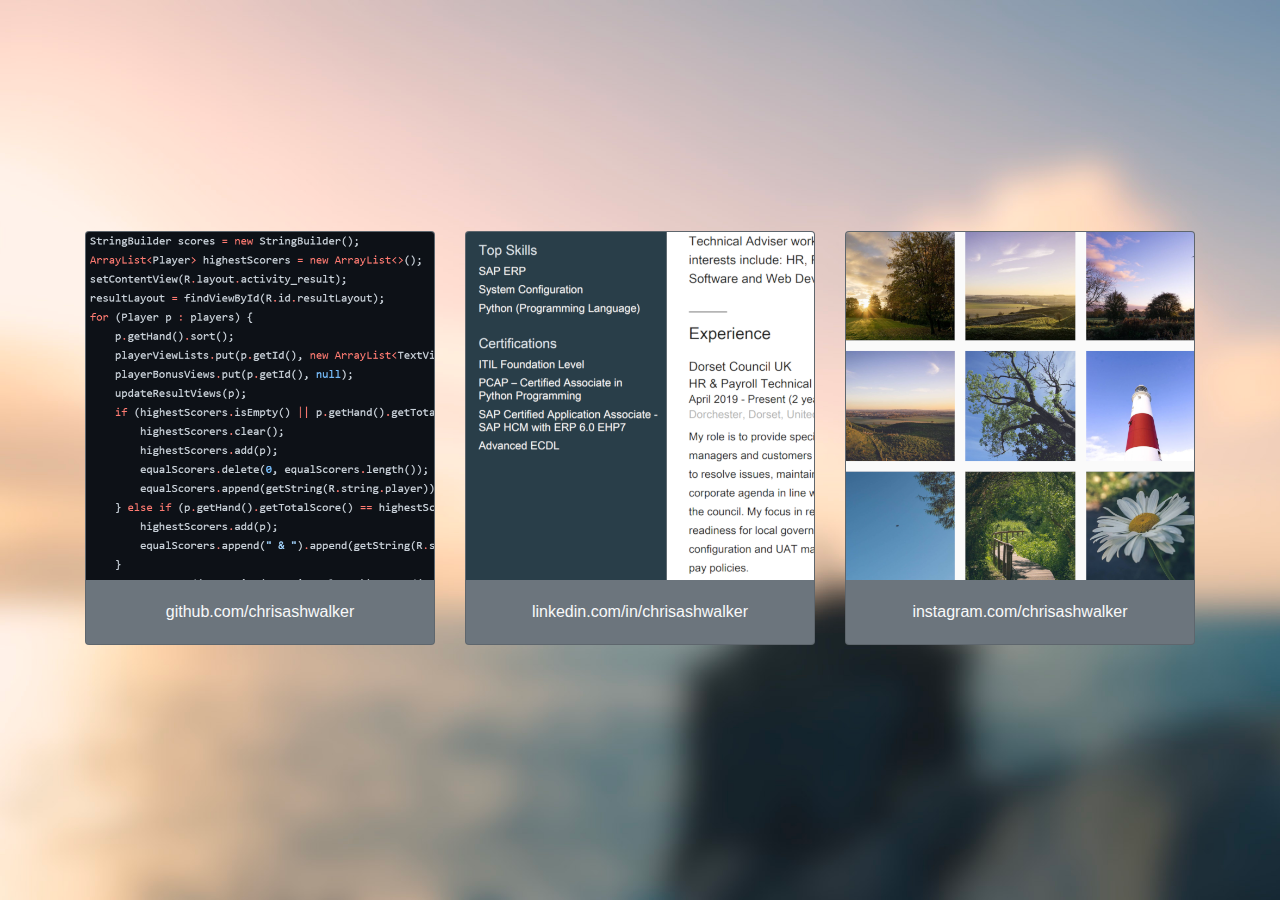
<file: index.html>
<!DOCTYPE html>
<html lang="en">

  <head>
    <meta charset="UTF-8">
    <meta name="viewport" content="width=device-width, initial-scale=1, shrink-to-fit=no">
    <title>chrisashwalker.com</title>
    <link rel="stylesheet" href="https://maxcdn.bootstrapcdn.com/bootstrap/4.5.2/css/bootstrap.min.css">
    <link rel="stylesheet" href="style.css">
  </head>

  <body style="background-color: var(--dark);" onload="getBackground()">
    <div id="bg" style="background-image: url(''); background-size: cover; background-repeat: no-repeat; background-attachment: scroll;">
      <main class="container">
        <!--
        <header class="text-center text-light">
          <div class="row py-1 py-md-3 py-lg-5">
            <div class="col mx-auto">
              <h1>chrisashwalker.com</h1>
            </div>
          </div>
        </header>
        -->
        <section class="row row-cols-1 row-cols-md-1 row-cols-lg-3 text-center min-vh-100 align-items-center">
          <div class="col mb-1 mb-md-3 mb-lg-4">
            <div class="card bg-secondary cw-hover">
              <img src="images/githubSnip.png" class="card-img-top">
              <div class="card-body">
                <p class="card-text"><a class="stretched-link text-light" href="https://github.com/chrisashwalker">github.com/chrisashwalker</a></p>
              </div>
            </div>
          </div>

          <div class="col mb-1 mb-md-3 mb-lg-4">
            <div class="card bg-secondary cw-hover">
              <img src="images/linkedinSnip.png" class="card-img-top">
              <div class="card-body">
                <p class="card-text"><a class="stretched-link text-light" href="https://linkedin.com/in/chrisashwalker">linkedin.com/in/chrisashwalker</a></p>
              </div>
            </div>
          </div>

          <div class="col mb-1 mb-md-3 mb-lg-4">
            <div class="card bg-secondary cw-hover">
              <img src="images/instagramSnip.png" class="card-img-top">
              <div class="card-body">
                <p class="card-text text-light"><a class="stretched-link text-light" href="https://instagram.com/chrisashwalker">instagram.com/chrisashwalker</a></p>
              </div>
            </div>
          </div>
        </section>

      </main>
    </div>
    <script src="https://code.jquery.com/jquery-3.5.1.slim.min.js" 
    integrity="sha384-DfXdz2htPH0lsSSs5nCTpuj/zy4C+OGpamoFVy38MVBnE+IbbVYUew+OrCXaRkfj" crossorigin="anonymous"></script>
    <script src="https://stackpath.bootstrapcdn.com/bootstrap/4.5.3/js/bootstrap.bundle.min.js" 
    integrity="sha384-ho+j7jyWK8fNQe+A12Hb8AhRq26LrZ/JpcUGGOn+Y7RsweNrtN/tE3MoK7ZeZDyx" crossorigin="anonymous"></script>
    <script src="script.js"></script>

  </body>
</html>
</file>
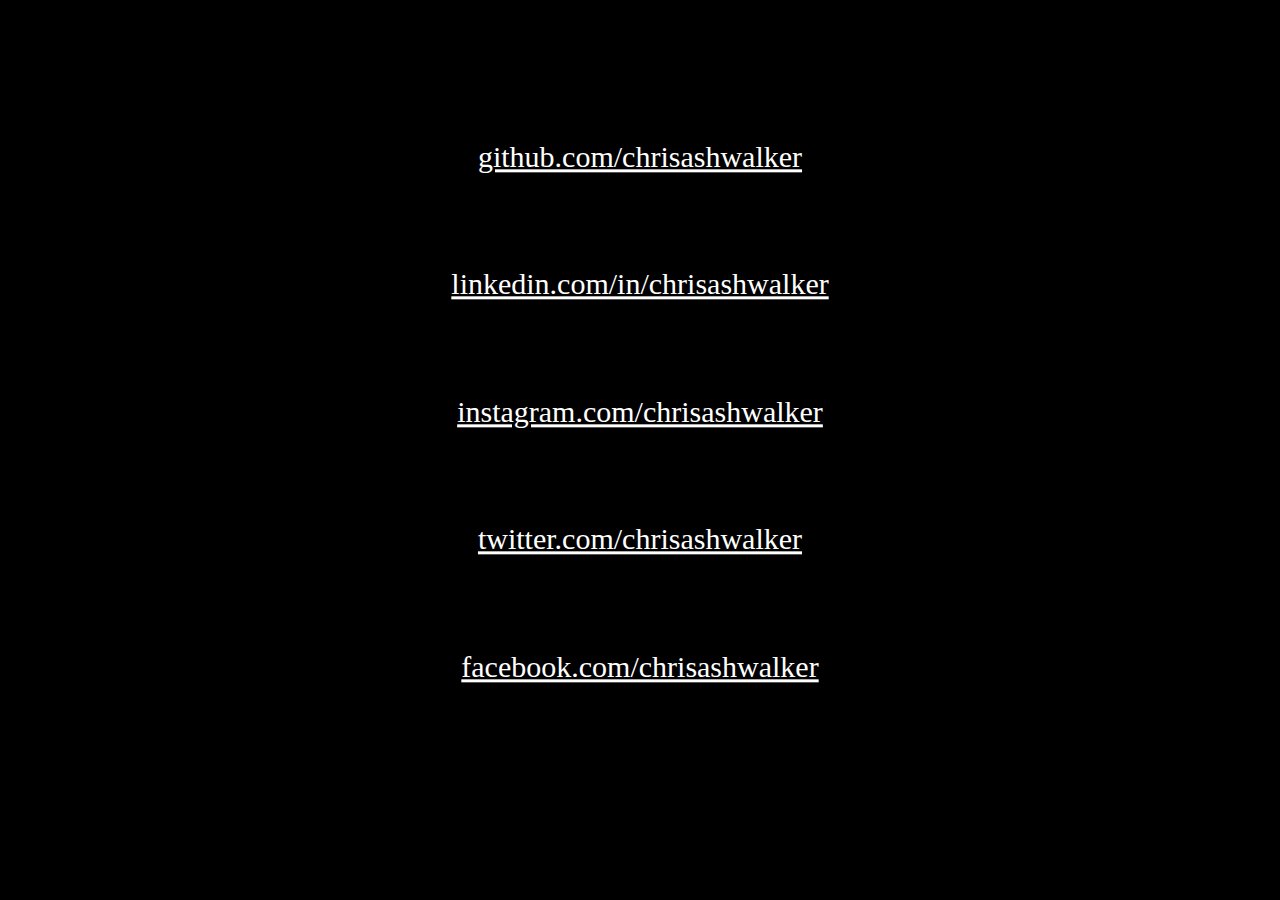
<file: Personal/index.html>
<!DOCTYPE html>
<html lang="en">
<head>
    <meta charset="UTF-8">
    <title>chrisashwalker.com</title>
    <link rel="stylesheet" type="text/css" href="style.css">
    <!-- <script src="script.js"></script> -->
</head>
<body>
<div id="links">
    <a href="https://github.com/chrisashwalker">github.com/chrisashwalker</a><br>
    <a href="https://linkedin.com/in/chrisashwalker">linkedin.com/in/chrisashwalker</a><br>
    <a href="https://instagram.com/chrisashwalker">instagram.com/chrisashwalker</a><br>
    <a href="https://twitter.com/chrisashwalker">twitter.com/chrisashwalker</a><br>
    <a href="https://facebook.com/chrisashwalker">facebook.com/chrisashwalker</a>
</div>
</body>
</html>
</file>
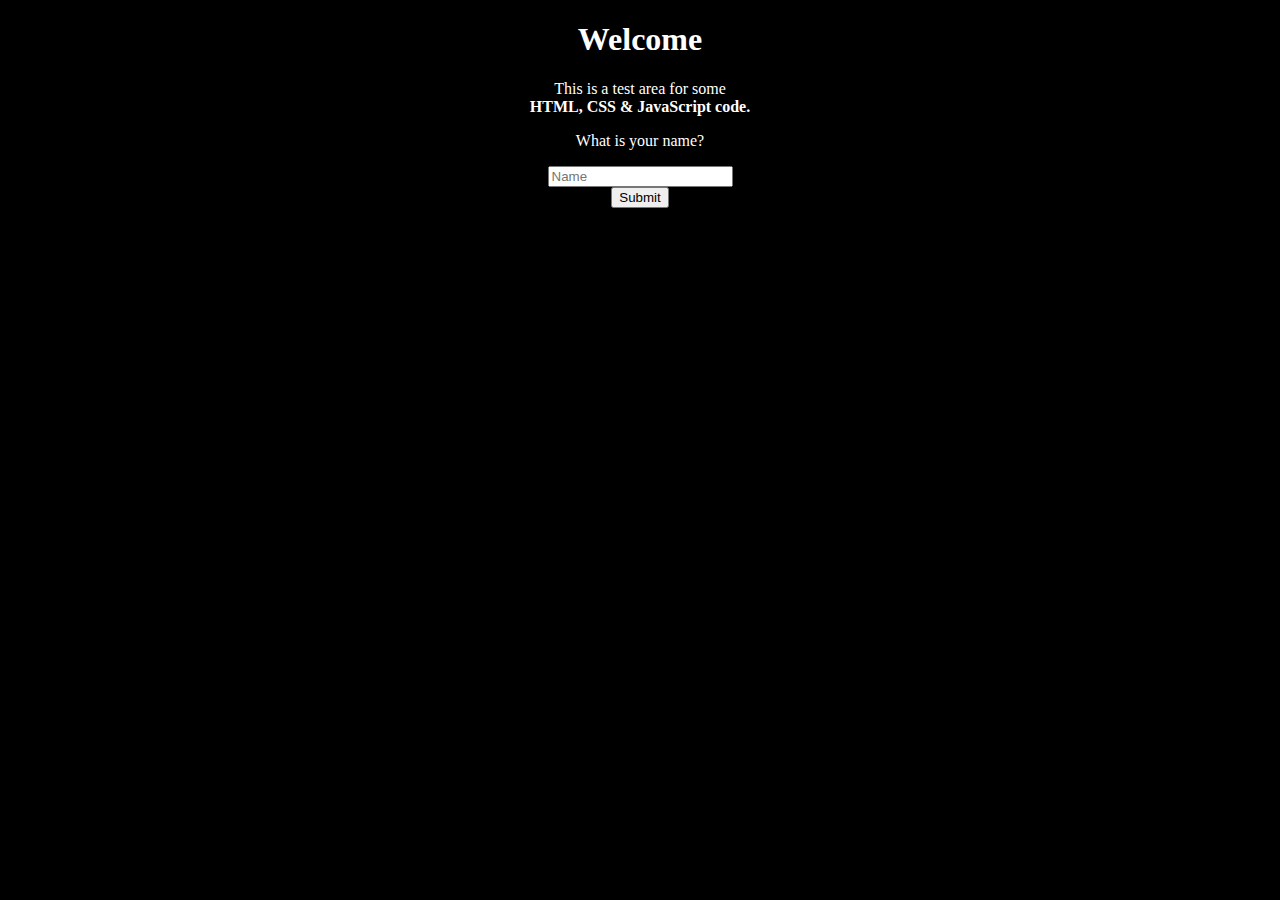
<file: Playground/index.html>
<!DOCTYPE html>
<html lang="en">
<head>
    <meta charset="UTF-8">
    <title>Playground</title>
    <link rel="stylesheet" type="text/css" href="style.css">
    <script src="script.js"></script>
</head>
<body>
<h1 id="heading">Welcome</h1>
<p id="description">
    This is a test area for some <br>
    <strong>HTML, CSS & JavaScript code.</strong>
</p>
<div id="results"></div>
<p id="question">What is your name?</p>
<input id="answer" type="text" placeholder="Name">
<button onclick="buttonPress()">Submit</button>
</body>
</html>
</file>
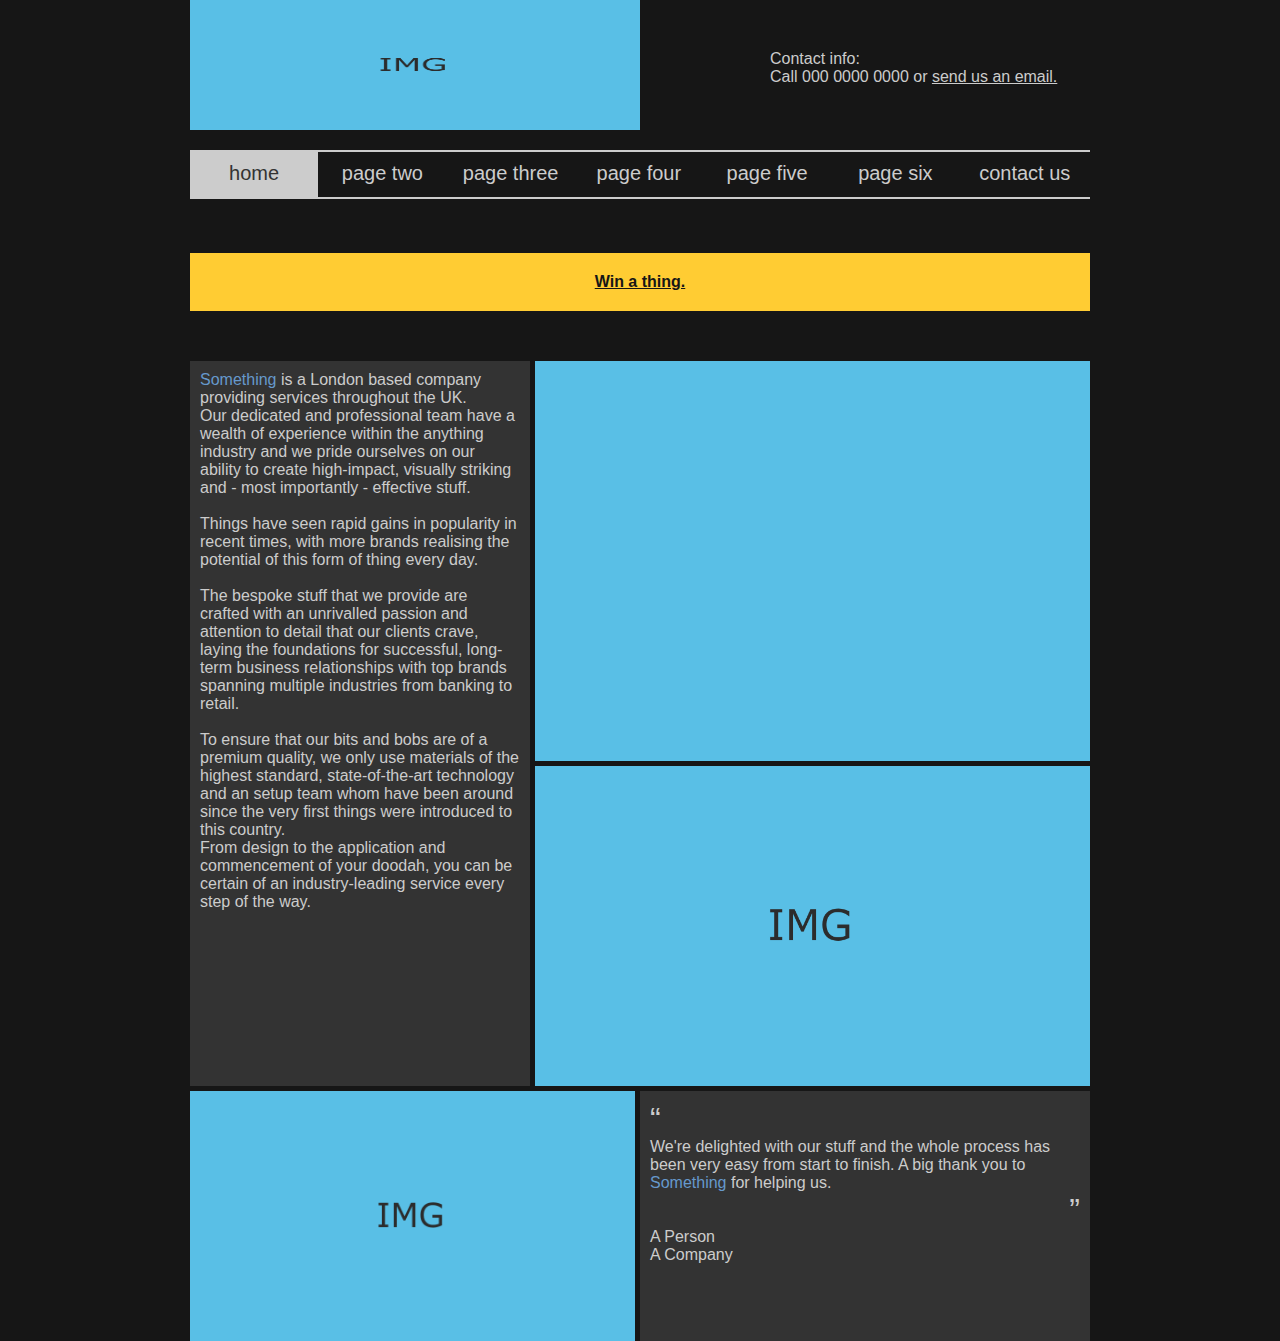
<file: Project 2012/index.html>
﻿<!DOCTYPE html>
<html lang="en">

<head>
<meta charset="utf-8">

<title>This is a website</title>

<meta name="author" content="Christopher Walker">
<meta name="description" content="A website about nothing.">
<meta name="keywords" content="these, are, keywords">
<meta name="viewport" content="width=device-width, initial-scale=1.0">

<script src="http://ajax.googleapis.com/ajax/libs/jquery/1.10.2/jquery.min.js"></script>
<script src="./scripts/mainfade.js"></script>

<link rel="stylesheet" href="./stylesheets/standard.css" type="text/css">
<link rel="stylesheet" href="./stylesheets/home.css" type="text/css">
<link rel="stylesheet" href="http://fonts.googleapis.com/css?family=Comfortaa" type="text/css">
</head>

<body>

<img src="./graphics/placeholder.png" id="logo" alt="logo" title="A logo was here">

<p id="topcontact">
Contact info:<br>
Call 000 0000 0000 or <a href="./contactus/index.html#contactustext1" rel="nofollow" title="Contact us via email.">send us an email.</a>
</p>

<ul id="navigationbar">
<li class="main" id="home"><a href="./index.html" title="Homepage of something.com">home</a>
</li>
<li class="main" id="pagetwo"><a href="./pagetwo/index.html" title="Page two of something.com">page two</a>
</li>
<li class="main" id="pagethree"><a href="./pagethree/index.html" title="Page three of something.com">page three</a>
</li>
<li class="main" id="pagefour"><a href="./pagefour/index.html" title="Page four of something.com">page four</a>
</li>
<li class="main" id="pagefive"><a href="./pagefive/index.html" title="Page five of something.com">page five</a>
</li>
<li class="main" id="pagesix"><a href="./pagesix/index.html" title="Page six of something.com">page six</a>
</li>
<li class="main" id="contactus"><a href="./contactus/index.html" title="How to contact us.">contact us</a>
</li>
</ul>

<div id="promotionbanner">
<a href="./promotions/index.html" title="Promotions">Win a thing.</a>
</div>

<div id="hometext1">
<h1>
<span class="highlight">Something</span> is a London based company providing services throughout the UK.
</h1>
<p>
Our dedicated and professional team have a wealth of experience within the anything industry and we pride ourselves on our ability to create high-impact, visually striking and - most importantly - effective stuff.
<br><br>
Things have seen rapid gains in popularity in recent times, with more brands realising the potential of this form of thing every day.
<br><br>
The bespoke stuff that we provide are crafted with an unrivalled passion and attention to detail that our clients crave, laying the foundations for successful, long-term business relationships with top brands spanning multiple industries from banking to retail.
<br><br>
To ensure that our bits and bobs are of a premium quality, we only use materials of the highest standard, state-of-the-art technology and an setup team whom have been around since the very first things were introduced to this country.<br>
From design to the application and commencement of your doodah, you can be certain of an industry-leading service every step of the way.
</p>
</div>

<div id="mainfade"></div>
<img src="./graphics/placeholder.png" id="mainimg" alt="A thing">

<img src="./graphics/placeholder.png" id="homeimg2" alt="A something">

<img src="./graphics/placeholder.png" id="testimonialimg" alt="Another thing">

<p id="testimonialtext">
<span class="enlarge">“</span><br>
We're delighted with our stuff and the whole process has been very easy from start to finish. A big thank you to <span class="highlight">Something</span> for helping us.<br>
<span class="enlarge" style="float:right">”</span>
<br><br> 
A Person<br>
A Company
</p>

</body>
</html>
</file>
<file: style.css>
.cw-hover:hover img{
    opacity: 0.8;
}
</file>
<file: Personal/style.css>
body {
    background-color: #000000;
    color: #FFFFFF;
    text-align: center;
}

#links {
    position: absolute;
    top: 50%;
    left: 50%;
    transform: translate(-50%, -50%);
}

#links a {
    display: block;
    color: #FFFFFF;
    font-size: 30px;
    margin-bottom: 20%;
 }
</file>
<file: Playground/style.css>
body {
    background-color: #000000;
    color: #FFFFFF;
}

h1, p {
    text-align: center;
}

input, button {
    display: block;
    margin: 0 auto 0 auto;
}
</file>
<file: Project 2012/stylesheets/standard.css>
* {
border:0;
margin:0;
padding:0;
}

h1, h2, h3, h4, h5, h6 {
font:normal 1em Arial, Helvetica, sans-serif;
}

body {
background-color:#161616;
font:100% Arial, Helvetica, sans-serif;
color:#ccc;
min-width:200px;
max-width:900px;
width:100%;
position:relative;
margin:0 auto 0 auto;
}

a {
color:#ccc;
text-decoration:none;
}

#logo {
width:450px;
height:130px;
display:block;
float:left;
}

#topcontact {
float:right;
display:block;
width:320px;
padding-top:50px;
}

#topcontact a {
text-decoration:underline;
}

#navigationbar {
width:100%;
margin:20px 0 50px 0;
font:1.25em Arial, Helvetica, sans-serif;
list-style:none;
text-align:center;
border-top:solid 2px #ccc;
border-bottom:solid 2px #ccc;
display:inline-block;
}

#navigationbar li {
width:14.25%;
text-align:center;
text-decoration:none;
float:left;
}

#navigationbar li#contactus {
width:14.5%;
}

#navigationbar li a {
display:block;
padding:10px 0 12px 0;
}

#navigationbar li:hover, #navigationbar li:hover a {
background-color:#ccc;
color:#161616;
}

.highlight {
color:#69c;
}

.enlarge {
font-size:2em;
}

.bold {
font-weight:bold;
}

@media (max-width:920px) {
#logo {
display:block;
float:none;
margin:0 auto 0 auto;
}

#navigationbar li {
width:50%;
}

#navigationbar li#pagethree {
width:50%;
}

#navigationbar li#pagefour, #navigationbar li#pagefive, #navigationbar li#pagesix {
width:50%;
}

#navigationbar li#contactus {
width:100%;
}

#topcontact {
display:none;
}
}

@media (max-width:450px) {
#logo {
width:100%;
height:auto;
}
}

@media (max-width:320px) {
#navigationbar li {
width:100%;
}

#navigationbar li#pagethree {
width:100%;
}

#navigationbar li#pagefour, #navigationbar li#pagefive, #navigationbar li#pagesix {
width:100%;
}

#navigationbar li#contactus {
width:100%;
}
}
</file>
<file: Project 2012/stylesheets/home.css>
#home, #home a {
background-color:#ccc;
color:#333;
}

#promotionbanner {
color:#161616;
background-color:#fc3;
padding:20px;
width:860px;
margin-bottom:50px;
text-align:center;
}

#promotionbanner a {
color:#161616;
text-decoration:underline;
font-weight:bold;
}

#hometext1 {
float:left;
background-color:#333;
padding:10px;
width:320px;
height:705px;
margin:0 5px 5px 0;
}

#mainfade {
float:right;
width:555px;
height:400px;
background-image:url(../graphics/placeholder.png);
margin-bottom:5px;
}

#homeimg2 {
width:555px;
height:320px;
float:right;
margin-bottom:5px;
}

#testimonialtext {
float:right;
background-color:#333;
padding:10px;
width:430px;
height:230px;
margin-left:5px;
}

#testimonialimg {
float:left;
width:445px;
height:250px;
}

#mainimg {
display:none;
width:100%;
margin-bottom:5px;
}

@media (max-width:920px) {
#hometext1, #testimonialtext {
width:90%;
height:auto;
padding:10px 5% 10px 5%;
}

#homeimg1, #testimonialimg {
width:100%;
height:auto;
margin:0 0 5px 0;
}

#homeimg2 {
display:none;
}

#promotionbanner {
width:80%;
padding:20px 10% 20px 10%;
}

#mainfade {
display:none;
}

#mainimg {
display:block;
}

}
</file>
